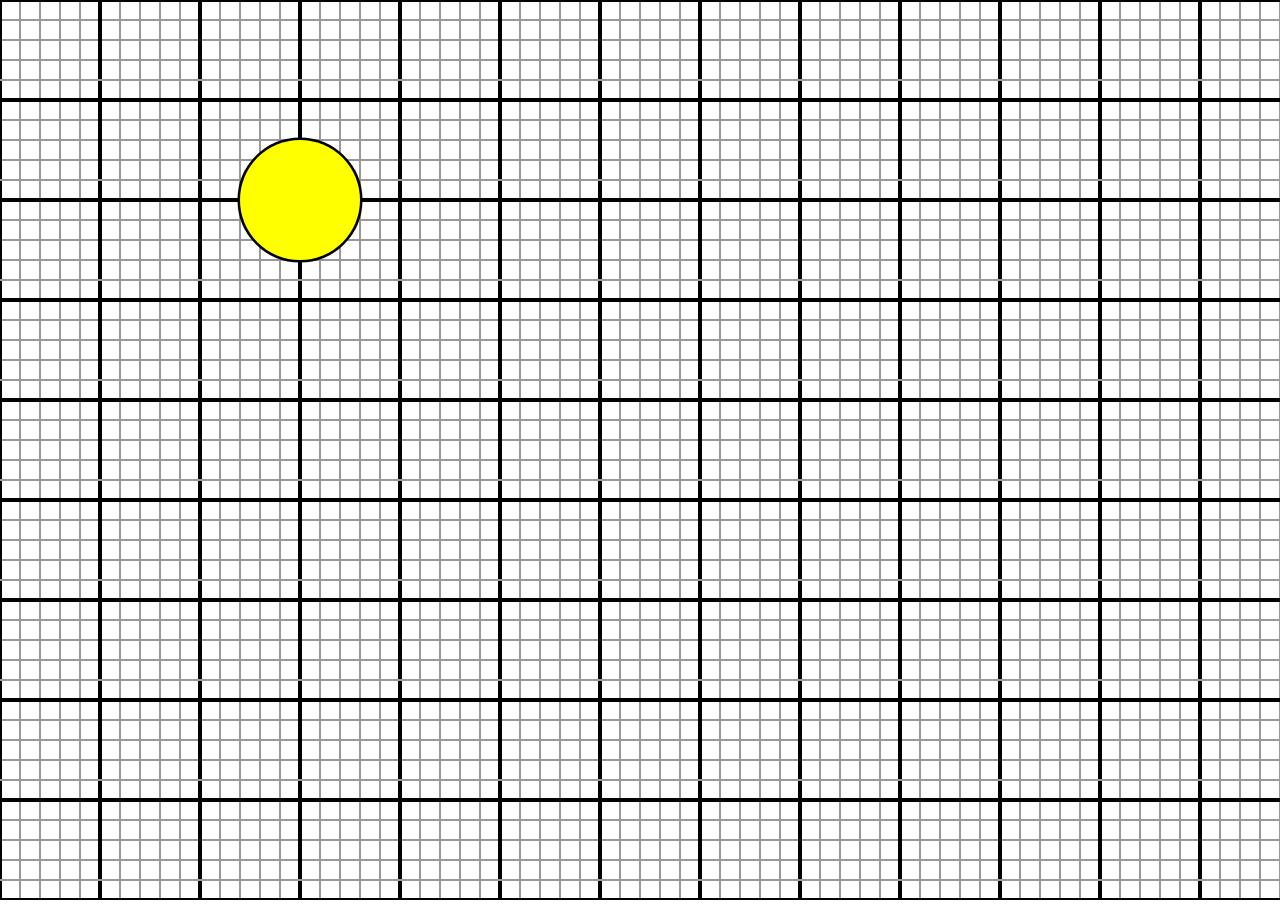
<file: opd3_eigenproject/circles/index.html>
<!DOCTYPE html>
<html lang="en">

<head>
  <meta charset="UTF-8">
  <link rel="stylesheet" href="style.css">
  <meta name="viewport" content="width=device-width, initial-scale=1.0">
  <meta http-equiv="X-UA-Compatible" content="ie=edge">
  <title>circle</title>
</head>

<body>
  <canvas id="canvas"></canvas>
  <script src="script.js"></script>
  <script>
    document.onmousemove = function(e) {
      var x = e.pageX;
      var y = e.pageY;
      console.log("X is " + x + " and Y is " + y);
      document.title = "X: " + x + "  Y: " + y;
    };
  </script>
</body>

</html>
</file>
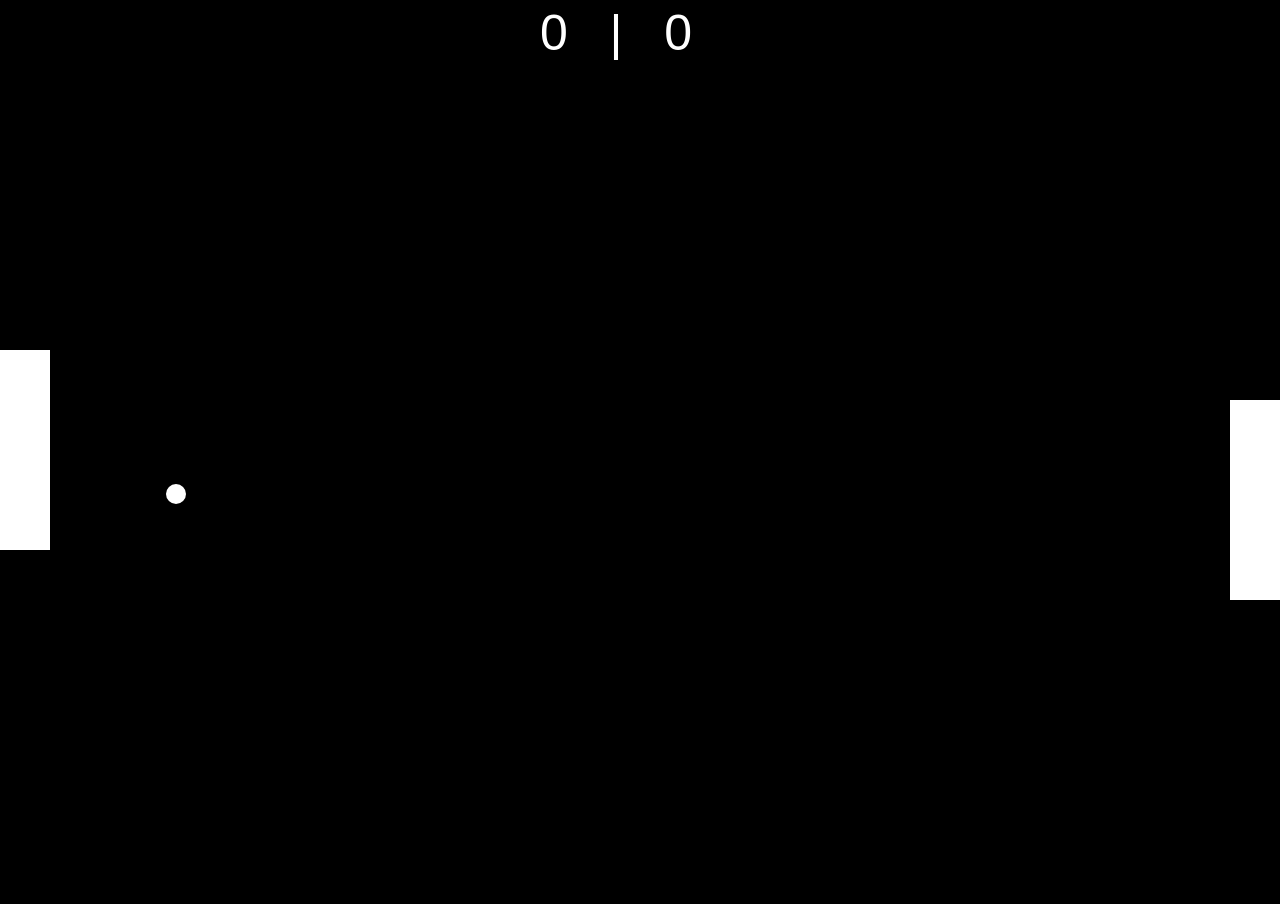
<file: Pong/circles/index.html>
<!DOCTYPE html>
<html lang="en">

<head>
  <meta charset="UTF-8">
  <link rel="stylesheet" href="style.css">
  <meta name="viewport" content="width=device-width, initial-scale=1.0">
  <meta http-equiv="X-UA-Compatible" content="ie=edge">
  <title>circle</title>
</head>

<body>
  <canvas id="canvas"></canvas>
  <script src="script.js"></script>
  <script>
    document.onmousemove = function(e) {
      var x = e.pageX;
      var y = e.pageY;
      document.title = "X: " + x + "  Y: " + y;
    };
  </script>
</body>

</html>
</file>
<file: opd3_eigenproject/circles/style.css>
body{
    margin:0;
    padding: 0;
    overflow: hidden;
}

canvas{
    background-image: url(grid.png);

}
</file>
<file: Pong/circles/style.css>
body{
    margin:0;
    padding: 0;
    overflow: hidden;
}

*{
  background-color: black;
}
</file>
